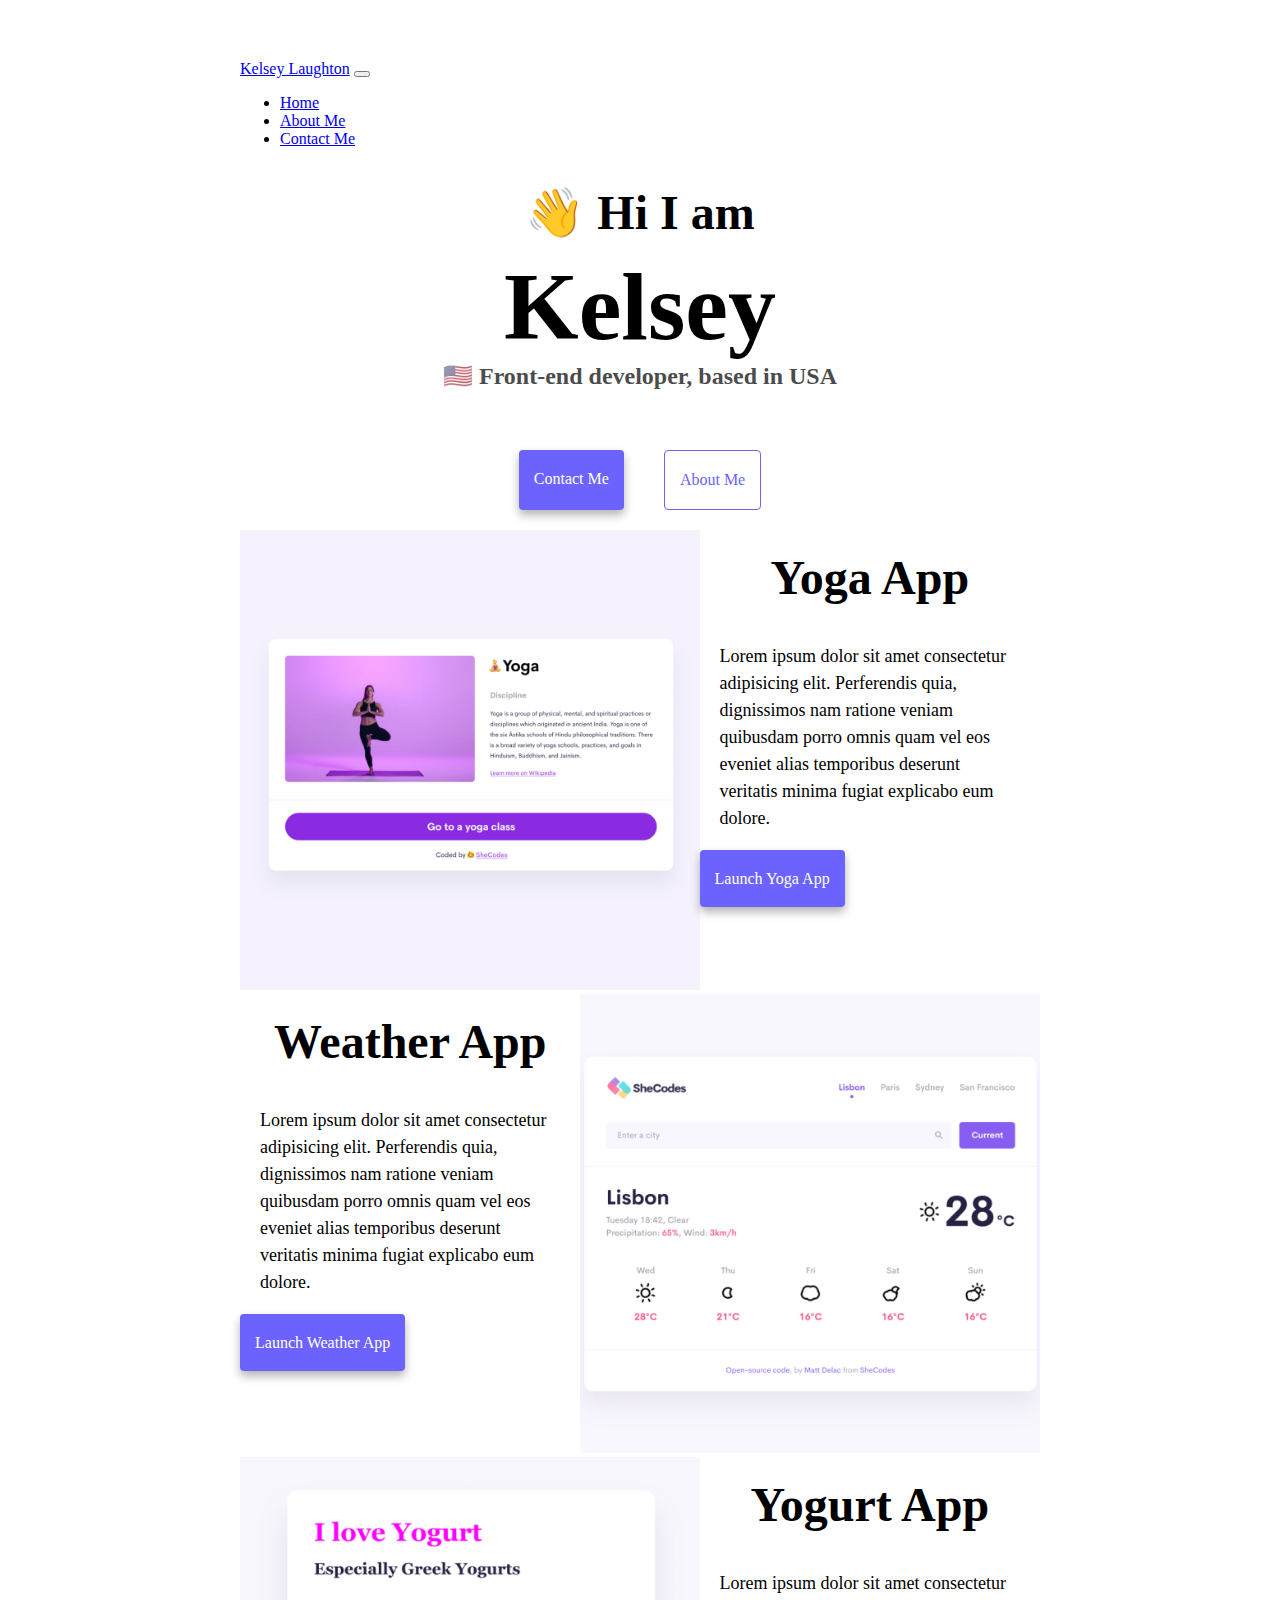
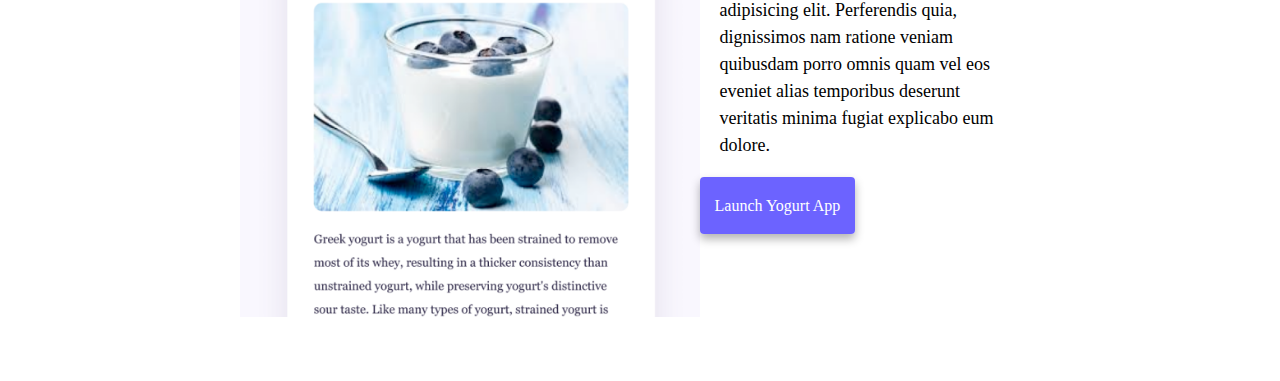
<file: index.html>
<!DOCTYPE html>
<html lang="en">
  <head>
    <meta charset="UTF-8" />
    <meta
      name="description"
      content="Kelsey Laughton is a front-end designer and this is her portfolio of work"
    />
    <meta http-equiv="X-UA-Compatible" content="IE=edge" />
    <meta name="viewport" content="width=device-width, initial-scale=1.0" />
    <title>Kelsey Laughton Front-end developer</title>
    <link
      href="https://cdn.jsdelivr.net/npm/bootstrap@5.0.0-beta3/dist/css/bootstrap.min.css"
      rel="stylesheet"
      integrity="sha384-eOJMYsd53ii+scO/bJGFsiCZc+5NDVN2yr8+0RDqr0Ql0h+rP48ckxlpbzKgwra6"
      crossorigin="anonymous"
    />
    <script
      src="https://cdn.jsdelivr.net/npm/bootstrap@5.0.0-beta3/dist/js/bootstrap.bundle.min.js"
      integrity="sha384-JEW9xMcG8R+pH31jmWH6WWP0WintQrMb4s7ZOdauHnUtxwoG2vI5DkLtS3qm9Ekf"
      crossorigin="anonymous"
    ></script>
    <link rel="stylesheet" href="style.css" />
  </head>

  <body>
    <nav class="navbar navbar-expand-sm navbar-light bg-light fixed-top">
      <div class="container-fluid">
        <a class="navbar-brand" href="index.html">Kelsey Laughton</a>
        <button
          class="navbar-toggler"
          type="button"
          data-bs-toggle="collapse"
          data-bs-target="#navbarNav"
          aria-controls="navbarNav"
          aria-expanded="false"
          aria-label="Toggle navigation"
        >
          <span class="navbar-toggler-icon"></span>
        </button>
        <div class="collapse navbar-collapse" id="navbarNav">
          <ul class="navbar-nav">
            <li class="nav-item">
              <a class="nav-link active" aria-current="page" href="index.html"
                >Home</a
              >
            </li>
            <li class="nav-item">
              <a class="nav-link" href="about.html">About Me</a>
            </li>
            <li class="nav-item">
              <a class="nav-link" href="about.html#contact">Contact Me</a>
            </li>
          </ul>
        </div>
      </div>
    </nav>
    <h2>👋 Hi I am</h2>
    <h1>Kelsey</h1>
    <h3>🇺🇸 Front-end developer, based in USA</h3>
    <div class="navigation-links">
      <a href="about.html#contact" class="contact-link">Contact me</a>
      <a href="about.html" class="about-link">About me</a>
    </div>
    <div class="container">
      <div class="row mt-5">
        <div class="col-6">
          <img
            src="images/yoga.png"
            class="images img-fluid rounded d-none d-sm-block"
          />
        </div>
        <div class="col-sm-6">
          <h2 class="mb-3">Yoga App</h2>
          <p class="app-info">
            Lorem ipsum dolor sit amet consectetur adipisicing elit. Perferendis
            quia, dignissimos nam ratione veniam quibusdam porro omnis quam vel
            eos eveniet alias temporibus deserunt veritatis minima fugiat
            explicabo eum dolore.
          </p>
          <div class="mt-5">
            <a href="#" class="primary-link"> Launch Yoga App </a>
          </div>
        </div>
      </div>
      <div class="row mt-5">
        <div class="col-sm-6">
          <h2 class="mb-3">Weather App</h2>
          <p class="app-info">
            Lorem ipsum dolor sit amet consectetur adipisicing elit. Perferendis
            quia, dignissimos nam ratione veniam quibusdam porro omnis quam vel
            eos eveniet alias temporibus deserunt veritatis minima fugiat
            explicabo eum dolore.
          </p>
          <div class="mt-5">
            <a href="#" class="primary-link"> Launch Weather App </a>
          </div>
        </div>
        <div class="col-sm-6">
          <img
            src="images/weather.png"
            class="images img-fluid rounded d-none d-sm-block"
          />
        </div>
      </div>
      <div class="row mt-5">
        <div class="col-6">
          <img
            src="images/yogurt.png"
            class="images img-fluid rounded d-none d-sm-block"
          />
        </div>
        <div class="col-sm-6">
          <h2 class="mb-3">Yogurt App</h2>
          <p class="app-info">
            Lorem ipsum dolor sit amet consectetur adipisicing elit. Perferendis
            quia, dignissimos nam ratione veniam quibusdam porro omnis quam vel
            eos eveniet alias temporibus deserunt veritatis minima fugiat
            explicabo eum dolore.
          </p>
          <div class="mt-5">
            <a href="#" class="primary-link"> Launch Yogurt App </a>
          </div>
        </div>
      </div>
    </div>
  </body>
</html>
</file>
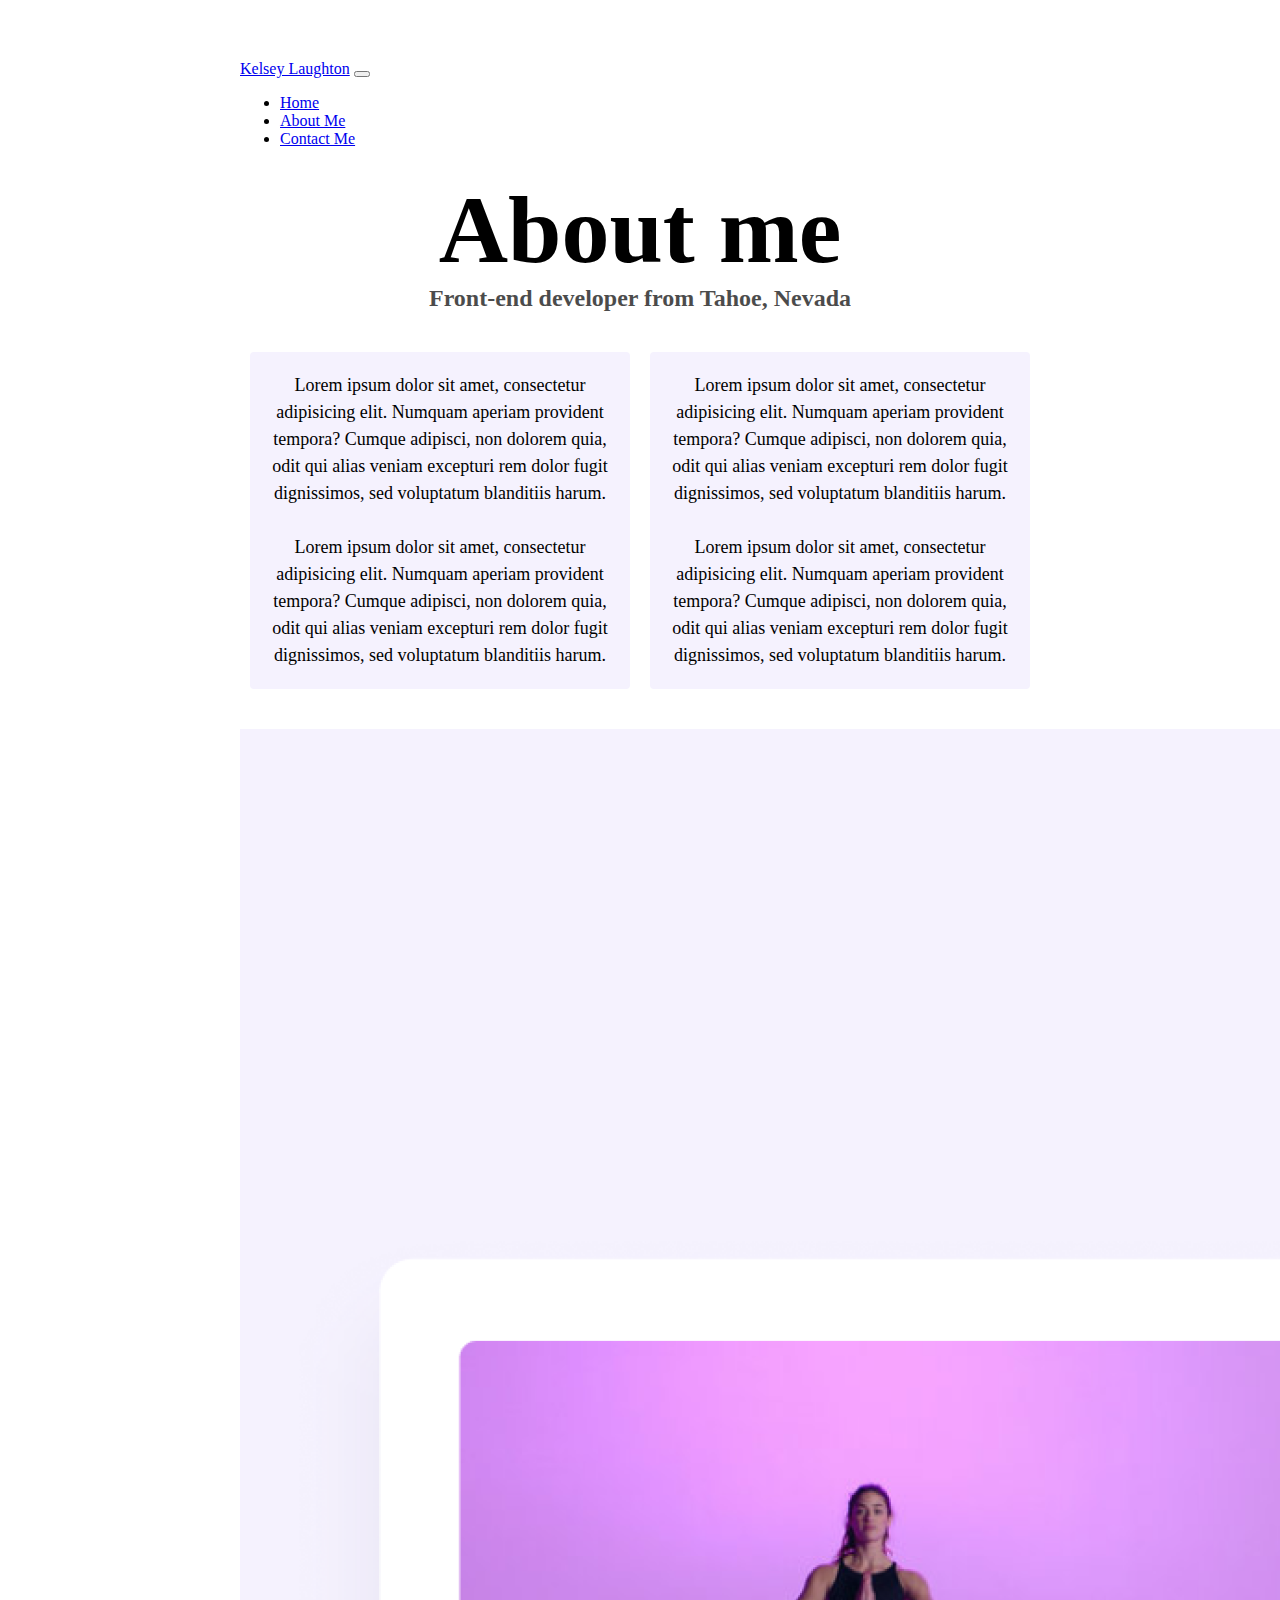
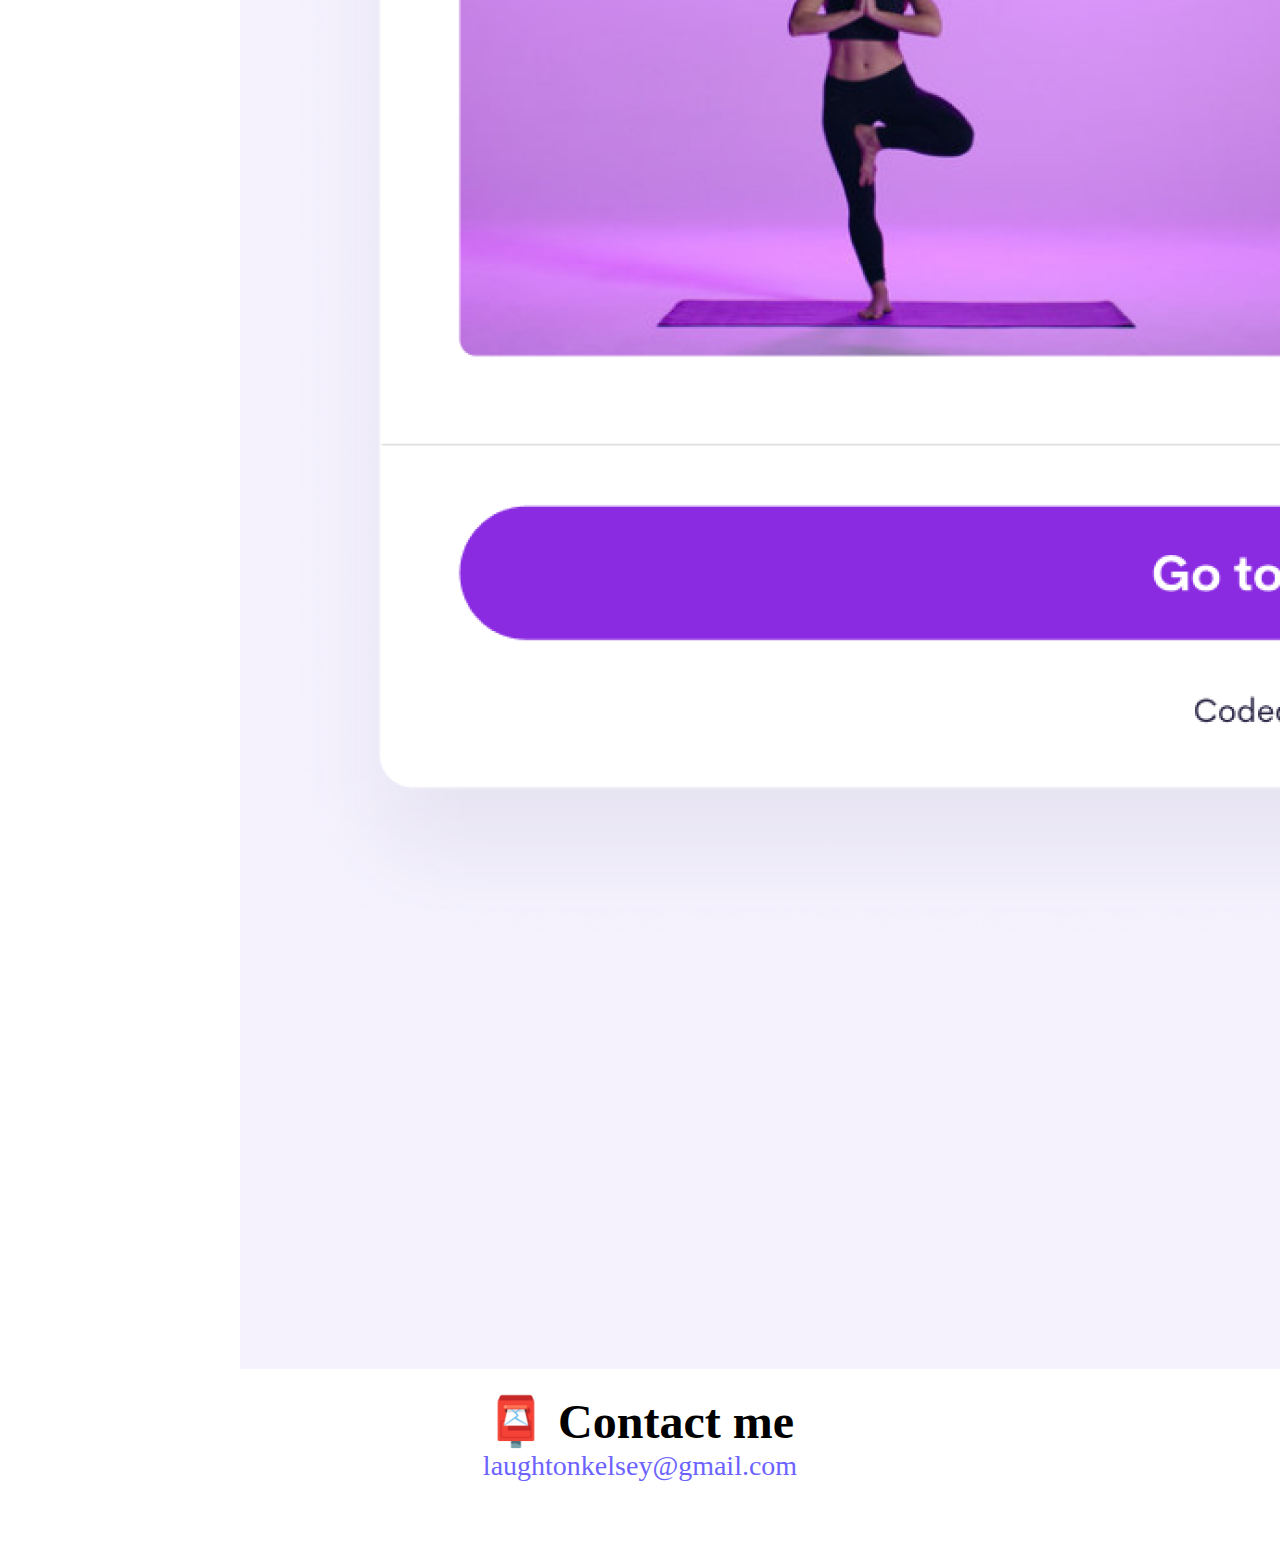
<file: about.html>
<!DOCTYPE html>
<html lang="en">
  <head>
    <meta charset="UTF-8" />
    <meta http-equiv="X-UA-Compatible" content="IE=edge" />
    <meta name="viewport" content="width=device-width, initial-scale=1.0" />
    <link
      href="https://cdn.jsdelivr.net/npm/bootstrap@5.0.0-beta3/dist/css/bootstrap.min.css"
      rel="stylesheet"
      integrity="sha384-eOJMYsd53ii+scO/bJGFsiCZc+5NDVN2yr8+0RDqr0Ql0h+rP48ckxlpbzKgwra6"
      crossorigin="anonymous"
    />
    <script
      src="https://cdn.jsdelivr.net/npm/bootstrap@5.0.0-beta3/dist/js/bootstrap.bundle.min.js"
      integrity="sha384-JEW9xMcG8R+pH31jmWH6WWP0WintQrMb4s7ZOdauHnUtxwoG2vI5DkLtS3qm9Ekf"
      crossorigin="anonymous"
    ></script>
    <link rel="stylesheet" href="style.css" />
    <title>About Kelsey</title>
  </head>

  <body>
    <nav class="navbar navbar-expand-sm navbar-light bg-light fixed-top">
      <div class="container-fluid">
        <a class="navbar-brand" href="index.html">Kelsey Laughton</a>
        <button
          class="navbar-toggler"
          type="button"
          data-bs-toggle="collapse"
          data-bs-target="#navbarNav"
          aria-controls="navbarNav"
          aria-expanded="false"
          aria-label="Toggle navigation"
        >
          <span class="navbar-toggler-icon"></span>
        </button>
        <div class="collapse navbar-collapse" id="navbarNav">
          <ul class="navbar-nav">
            <li class="nav-item">
              <a class="nav-link active" aria-current="page" href="index.html"
                >Home</a
              >
            </li>
            <li class="nav-item">
              <a class="nav-link" href="about.html">About Me</a>
            </li>
            <li class="nav-item">
              <a class="nav-link" href="about.html#contact">Contact Me</a>
            </li>
          </ul>
        </div>
      </div>
    </nav>
    <h1>About me</h1>
    <h3>Front-end developer from Tahoe, Nevada</h3>
    <div class="about-paragraphs">
      <p>
        Lorem ipsum dolor sit amet, consectetur adipisicing elit. Numquam
        aperiam provident tempora? Cumque adipisci, non dolorem quia, odit qui
        alias veniam excepturi rem dolor fugit dignissimos, sed voluptatum
        blanditiis harum.
        <br />
        <br />
        Lorem ipsum dolor sit amet, consectetur adipisicing elit. Numquam
        aperiam provident tempora? Cumque adipisci, non dolorem quia, odit qui
        alias veniam excepturi rem dolor fugit dignissimos, sed voluptatum
        blanditiis harum.
      </p>
      <p>
        Lorem ipsum dolor sit amet, consectetur adipisicing elit. Numquam
        aperiam provident tempora? Cumque adipisci, non dolorem quia, odit qui
        alias veniam excepturi rem dolor fugit dignissimos, sed voluptatum
        blanditiis harum.
        <br />
        <br />
        Lorem ipsum dolor sit amet, consectetur adipisicing elit. Numquam
        aperiam provident tempora? Cumque adipisci, non dolorem quia, odit qui
        alias veniam excepturi rem dolor fugit dignissimos, sed voluptatum
        blanditiis harum.
      </p>
    </div>
    <div class="container">
      <div class="row">
        <div class="col-sm-4">
          <img src="images/yoga.png" class="img-fluid p-2 shadow rounded" />
        </div>
        <div class="col-sm-4">
          <img src="images/weather.png" class="img-fluid p-2 shadow rounded" />
        </div>
        <div class="col-sm-4">
          <img src="images/yogurt.png" class="img-fluid p-2 shadow rounded" />
        </div>
      </div>
    </div>
    <div id="contact">
      <h2 class="mt-5">📮 Contact me</h2>
      <a href="mailto:laughtonkelsey@gmail.com" class="email-link">
        laughtonkelsey@gmail.com
      </a>
    </div>
  </body>
</html>
</file>
<file: style.css>
:root {
  --primary-color: #6c63ff;
  --secondary-color: #f5f2fe;
  --box-shadow: 0 5px 10px rgba(0, 0, 0, 0.3);
}

body {
  margin: 60px auto;
  max-width: 800px;
}

h1,
h2,
h3 {
  text-align: center;
  margin: 0;
}

h1 {
  font-size: 96px;
  padding-top: 10px;
}

h2 {
  font-size: 48px;
  padding-top: 20px;
}

h3 {
  font-size: 24px;
  opacity: 0.7;
}

p {
  background: var(--secondary-color);
  padding: 20px;
  border-radius: 4px;
  font-size: 18px;
  line-height: 1.5;
  text-align: center;
}

.row {
  display: flex;
}

.images {
  max-width: 100%;
  height: auto;
}

@media (max-width: 576px) {
  .images {
    display: none;
  }

  h1 {
    font-size: 48px;
  }

  h2 {
    font-size: 32px;
  }

  p {
    text-align: center;
  }

  .primary-link {
    display: block;
    text-align: center;
    margin: 0 20px;
  }
}

.app-info {
  background: #fff;
  font-size: 18px;
  text-align: left;
}

.navigation-links {
  display: flex;
  margin-top: 40px;
  justify-content: center;
}

.navigation-links a {
  margin: 20px;
  border-radius: 4px;
  padding: 20px 15px;
  text-decoration: none;
  text-transform: capitalize;
}

.contact-link {
  background: var(--primary-color);
  box-shadow: var(--box-shadow);
  color: white;
}

.about-link {
  color: var(--primary-color);
  border: 1px solid var(--primary-color);
}

.homepage-link {
  color: var(--primary-color);
  text-align: center;
  display: block;
}

.about-paragraphs {
  display: flex;
  margin: 30px 0;
}

.about-paragraphs p {
  margin: 10px;
}

.email-link {
  display: flex;
  justify-content: center;
  color: var(--primary-color);
  font-size: 28px;
  text-decoration: none;
}

.email-link:hover {
  text-decoration: underline;
}

.primary-link {
  border-radius: 4px;
  padding: 20px 15px;
  text-decoration: none;
  text-transform: capitalize;
  background: var(--primary-color);
  box-shadow: var(--box-shadow);
  color: white;
  align: center;
}
</file>
